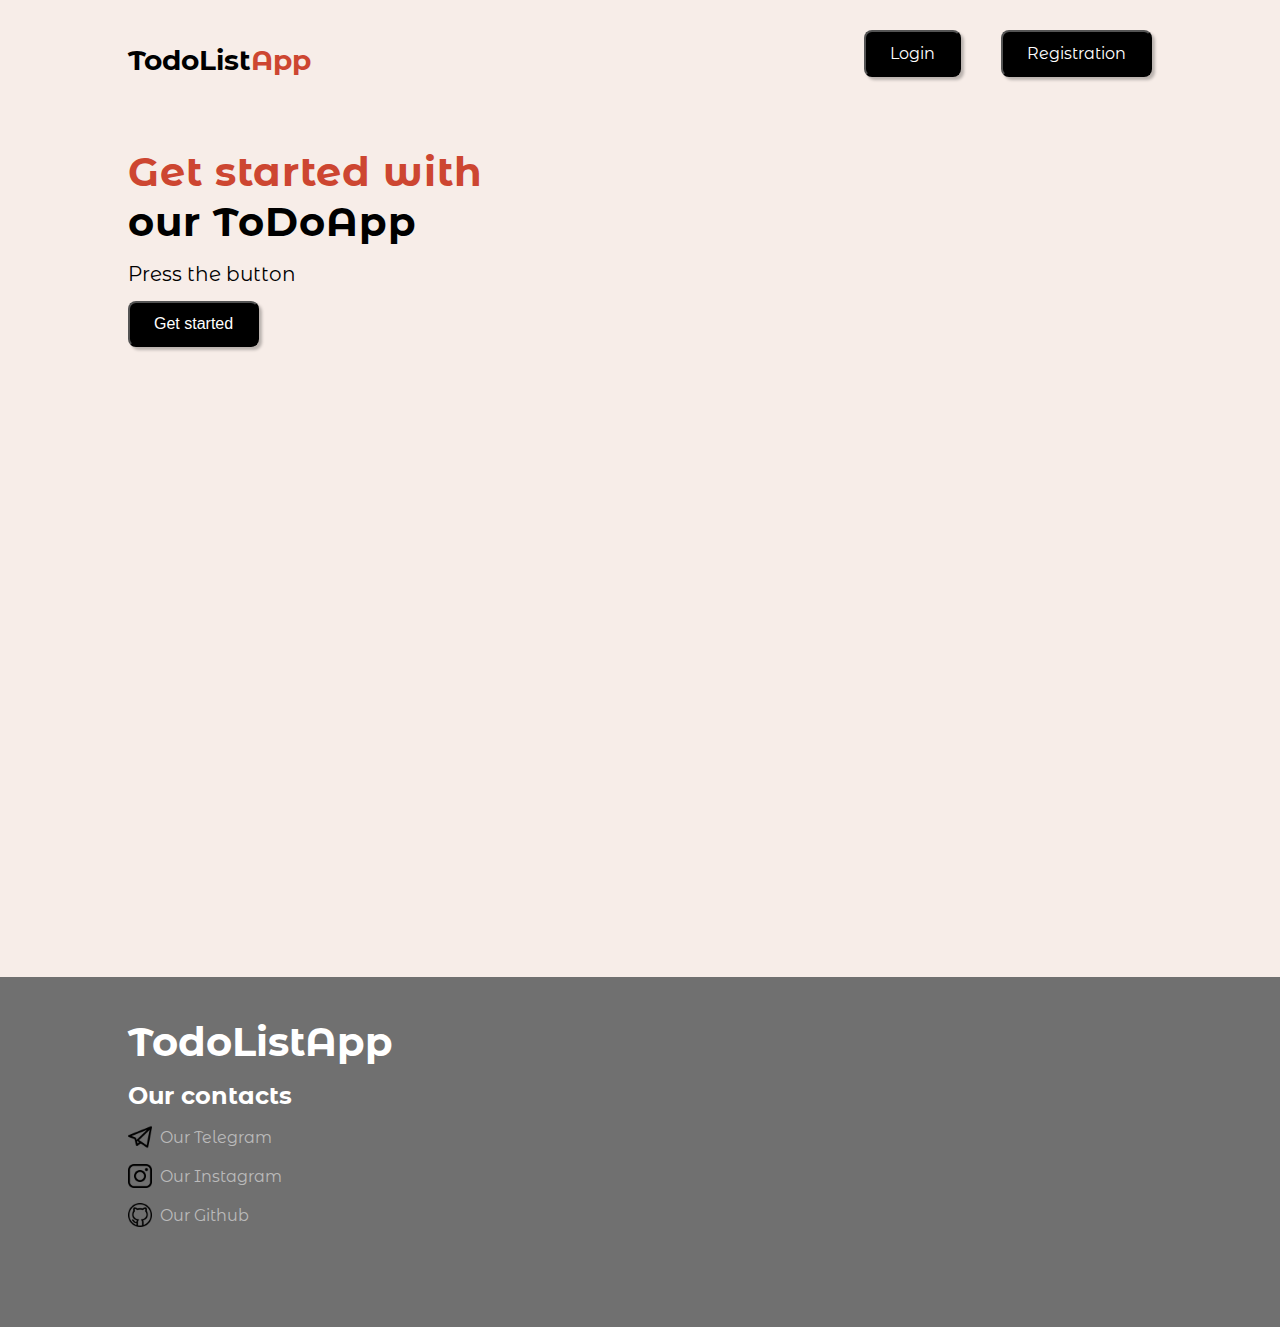
<file: index.html>
<!DOCTYPE html>
<html lang="en">

<head>
    <meta charset="UTF-8">
    <title>TodoList App</title>
    <meta name="viewport" content="width=device-width, initial-scale=1.0">
    <link rel="stylesheet" href="css/core.css">
    <link rel="stylesheet" href="css/style.css">
</head>

<body>

    <header>
        <div class="LoggedOut">
            <div class="container">
                <div class="reg_buttons">
                    <a class="logo" href="index.html">TodoList<span>App</span> </a>
                    <nav>
                        <ul>
                            <li>
                                <button class="headerLink">
                                    <a href="pages/login.html">Login</a>
                                </button>
                            </li>

                            <li>
                                <button class="headerLink">
                                    <a href="pages/registration.html">Registration</a>
                                </button>
                            </li>
                        </ul>
                    </nav>
                </div>
            </div>
        </div>
    </header>

    <div class="LoggedIn hideBlock">
        <div class="container">
            <div class="reg_buttons">
                <a class="logo" href="index.html">TodoList<span>App</span> </a>
                <nav>
                    <ul>
                        <li><span class="usernameOutput"></span></li>
                        <li>
                            <button class="headerLink logoutBtn">
                                <a href="pages/registration.html">Registration</a>
                            </button>
                        </li>
                    </ul>
                </nav>
            </div>
        </div>
    </div>
    <main>
        <div class="container">
            <div class="main_block">
                <div class="main_info">
                    <h1>Get started with our ToDoApp</h1>
                </div>
                <div class="main_info_buttons">
                    <p>Press the button</p>
                    <button class="getStartedBtn" type="button">Get started</button>
                </div>

            </div>
        </div>
    </main>

    <footer>
        <div class="container">
            <div class="footer_info_block">
                <a class="logoFooter" href="index.html">TodoListApp<a>
            </div>
            <div class="footer_contacts">
                <h2 id="contacts">Our contacts</h2>
                <ul>
                    <li>
                        <a class="social_media" href="https://t.me/Nazik_Isaeva">
                            <img src="images/telegramlogo.png" alt="">
                            Our Telegram
                        </a>
                    </li>
                    <li>
                        <a class="social_media" href="https://instagram.com/">
                            <img src="images/insta.png" alt="">
                            Our Instagram
                        </a>
                    </li>
                    <li>
                        <a class="social_media" href="https://github.com/isaevanazik6">
                            <img src="images/github.png" alt="">
                            Our Github
                        </a>
                    </li>

                </ul>
            </div>
        </div>
    </footer>



</body>

<script src="js/index.js"></script>

</html>
</file>
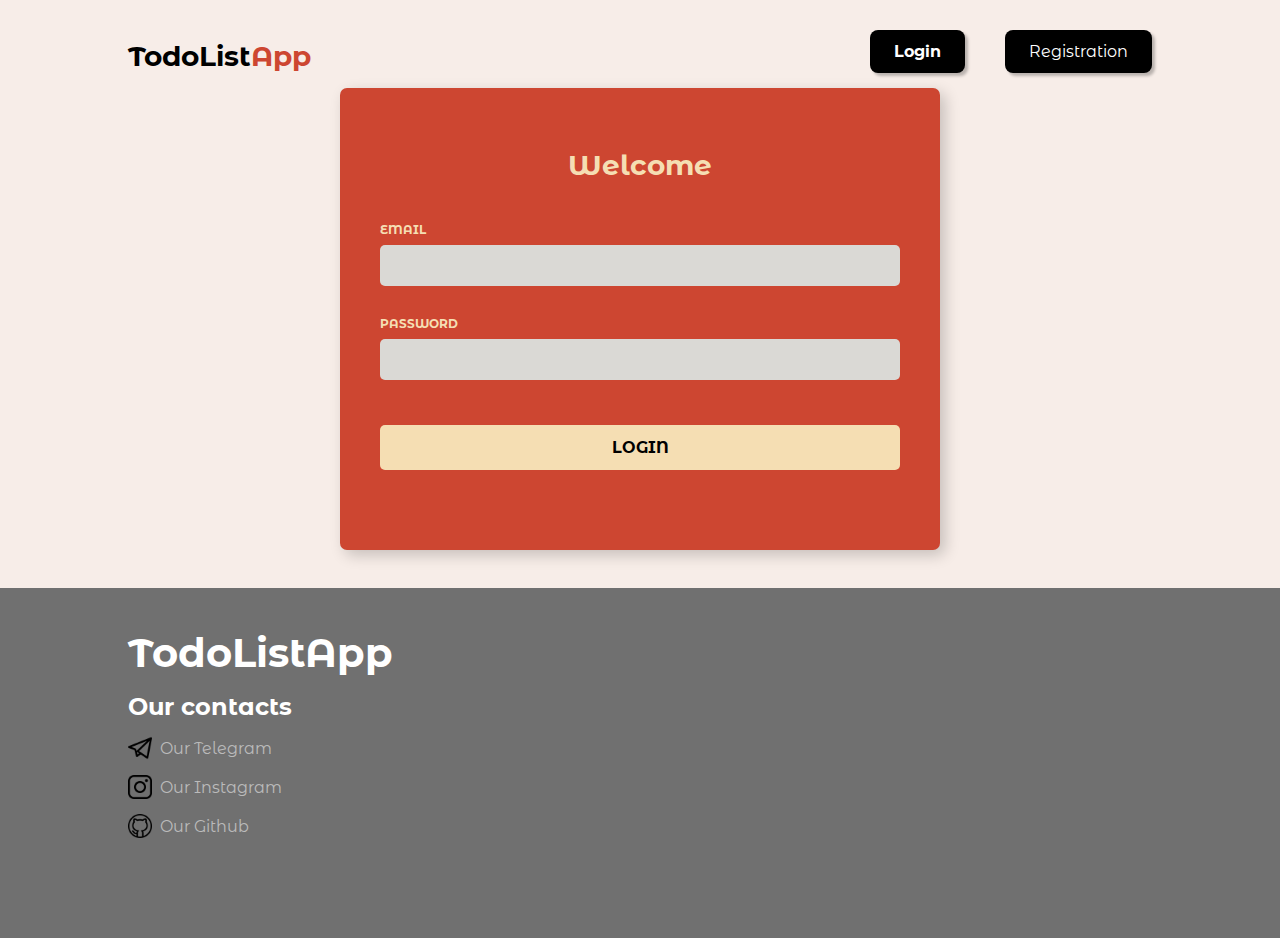
<file: pages/login.html>
<!DOCTYPE html>
<html lang="en">

<head>
    <meta charset="UTF-8">
    <title>TodoList App</title>
    <meta name="viewport" content="width=device-width, initial-scale=1.0">
    <link rel="stylesheet" href="../css/core.css">
    <link rel="stylesheet" href="../css/style.css">

</head>

<body>
    <div class="wrapper">
        <header>
            <div class="container">
                <div class="reg_buttons">
                    <a class="logo" href="../index.html">TodoList<span>App</span> </a>
                    <nav>
                        <ul>
                            <li><a class="headerLink navActive" href="login.html">Login</a></li>

                            <li><a class="headerLink" href="registration.html">Registration</a></li>
                        </ul>
                    </nav>
                </div>
            </div>
        </header>
        <div class="main">
            <div class="container">
                <form class="loginForm">
                    <h2>Welcome </h2>
                    <label>
                        <p>Email</p>
                        <input class="loginEmailInput" type="text">
                    </label>
                    <label>
                        <p>password</p>
                        <input class="loginPasswordInput" type="password">
                    </label>
                    <button class="loginBtn">login</button>
                    <p class="errorMessage"></p>
                </form>
            </div>
        </div>
        <footer>
            <div class="container">
                <div class="footer_info_block">
                    <a class="logoFooter" href="../index.html">TodoListApp<a>
                </div>
                <div class="footer_contacts">
                    <h2 id="contacts">Our contacts</h2>
                    <ul>
                        <li>
                            <a class="social_media" href="https://t.me/Nazik_Isaeva">
                                <img src="../images/telegramlogo.png" alt="">
                                Our Telegram
                            </a>
                        </li>
                        <li>
                            <a class="social_media" href="https://instagram.com/">
                                <img src="../images/insta.png" alt="">
                                Our Instagram
                            </a>
                        </li>
                        <li>
                            <a class="social_media" href="https://github.com/isaevanazik6">
                                <img src="../images/github.png" alt="">
                                Our Github
                            </a>
                        </li>

                    </ul>
                </div>
            </div>
        </footer>
    </div>
</body>

<script src="../js/login.js"></script>

</html>
</file>
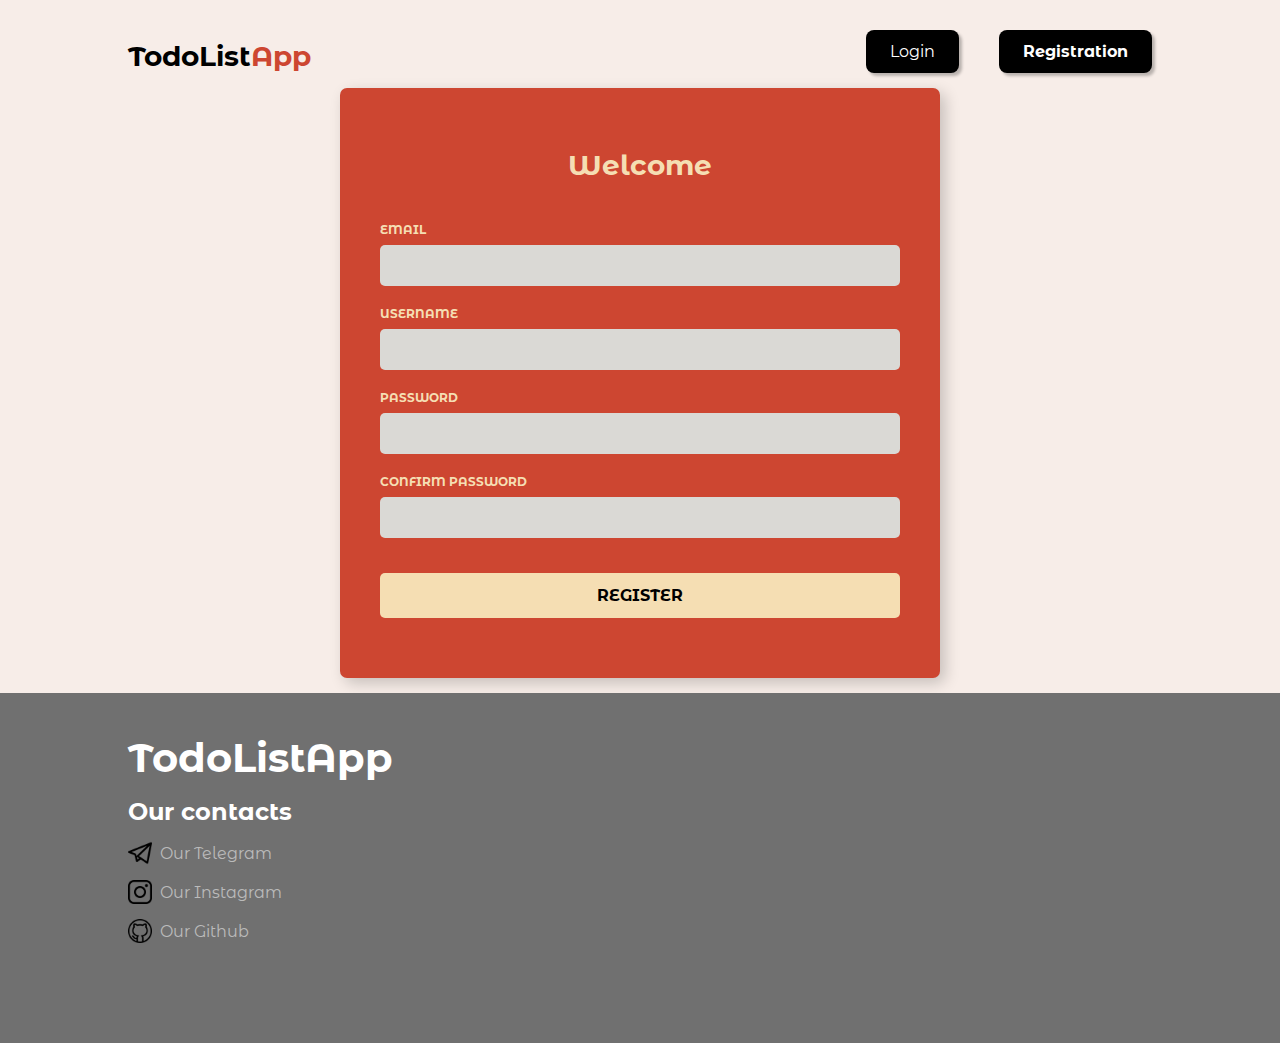
<file: pages/registration.html>
<!DOCTYPE html>
<html lang="en">

<head>
    <meta charset="UTF-8">
    <title>TodoList App</title>
    <meta name="viewport" content="width=device-width, initial-scale=1.0">
    <link rel="stylesheet" href="../css/core.css">
    <link rel="stylesheet" href="../css/style.css">
</head>

<body>

    <header>
        <div class="container">
            <div class="reg_buttons">
                <a class="logo" href="../index.html">TodoList<span>App</span></a>
                <nav>
                    <ul>
                        <li><a class="headerLink" href="login.html">Login</a></li>

                        <li><a class="headerLink navActive" href="registration.html">Registration</a></li>
                    </ul>
                </nav>
            </div>
        </div>
    </header>
    <div class="main">
        <div class="container">
            <form class="regForm">
                <h2>Welcome </h2>
                <label>
                    <p>email</p>
                    <input required class="regEmailInput" type="text">
                </label>
                <label>
                    <p>username</p>
                    <input required class="regUsernameInput" type="text">
                </label>
                <label>
                    <p>password</p>
                    <input required class="regPasswordInput" type="password">
                </label>
                <label>
                    <p>confirm password</p>
                    <input required class="regConfirmPasswordInput" type="password">
                </label>
                <button class="regSubmitBtn" type="submit">register</button>
            </form>
        </div>
    </div>

    <footer>
        <div class="container">
            <div class="footer_info_block">
                <a class="logoFooter" href="../index.html">TodoListApp<a>
            </div>
            <div class="footer_contacts">
                <h2 id="contacts">Our contacts</h2>
                <ul>
                    <li>
                        <a class="social_media" href="https://t.me/Nazik_Isaeva">
                            <img src="../images/telegramlogo.png" alt="">
                            Our Telegram
                        </a>
                    </li>
                    <li>
                        <a class="social_media" href="https://instagram.com/">
                            <img src="../images/insta.png" alt="">
                            Our Instagram
                        </a>
                    </li>
                    <li>
                        <a class="social_media" href="https://github.com/isaevanazik6">
                            <img src="../images/github.png" alt="">
                            Our Github
                        </a>
                    </li>

                </ul>
            </div>
        </div>
    </footer>

</body>
<script src="../js/registration.js"></script>

</html>
</file>
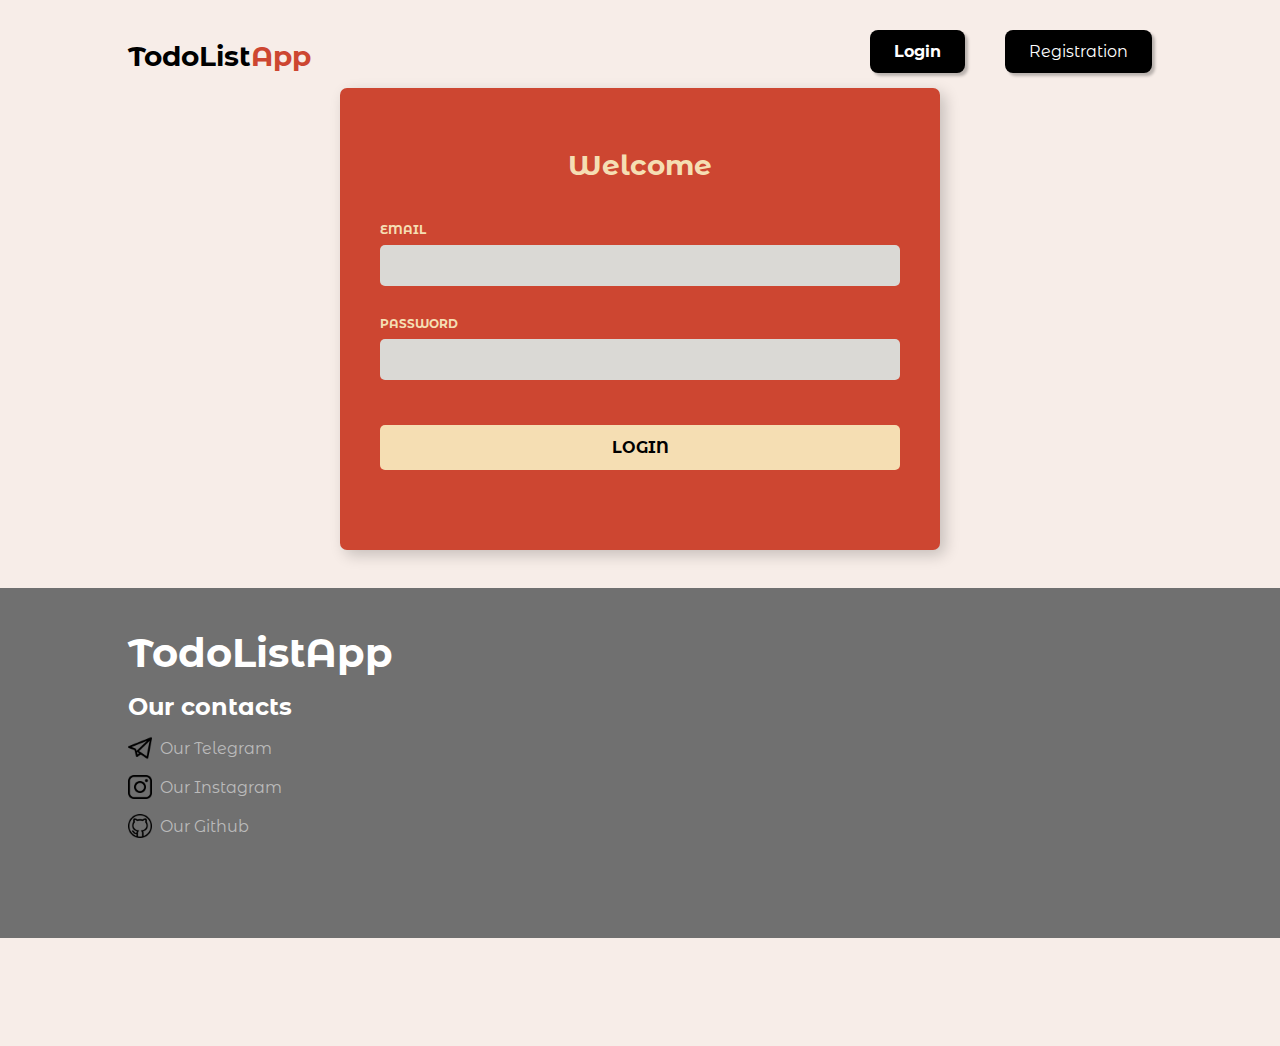
<file: pages/todoList.html>
<!DOCTYPE html>
<html lang="en">

<head>
    <meta charset="UTF-8">
    <title>TodoList App</title>
    <meta name="viewport" content="width=device-width, initial-scale=1.0">
    <link rel="stylesheet" href="../css/style.css">
    <link rel="stylesheet" href="../css/core.css">
    <link rel="stylesheet" href="../css/todoListPage.css">
    <!-- <link rel="stylesheet" href="../css/footer.css"> -->
    <!-- <link rel="stylesheet" href="../css/header.css"> -->

</head>

<body>
    <div class="wrapper">
        <header>
            <div class="container">
                <div class="reg_buttons">
                    <a class="logo" href="../index.html">TodoList<span>App</span></a>
                    <nav>
                        <ul>
                            <li><span class="usernameOutput"></span></li>

                            <li><a class="headerLink logoutBtn" href="../index.html">Logout</a></li>
                        </ul>
                    </nav>
                </div>
            </div>
        </header>
        <div class="main">
            <div class="container">
                <img src="../images/Star.svg" alt="" class="star_img">
                <div class="todoListBlock">
                    <form class="topBlockForm">
                        <h2>Write here your tasks</h2>
                        <div class="topBlockInputs">
                            <label>
                                <span>Title:</span>
                                <input required class="titleInp" type="text">
                            </label>
                            <label>
                                <span>Description:</span>
                                <input required class="descriptionInp" type="text">
                            </label>
                            <button type="submit" class="todoPostBtn">ADD</button>
                        </div>
                        <div class="filterButtons">
                            <button type="button" class="all filterButton active">all</button>
                            <button type="button" class="completed-btn filterButton">completed</button>
                            <button type="button" class="uncompleted filterButton">uncompleted</button>
                        </div>
                    </form>
                    <div class="taskListBlock">

                    </div>
                </div>
            </div>
        </div>


        <footer>
            <div class="container">
                <div class="footer_info_block">
                    <a class="logoFooter" href="../index.html">TodoListApp<a>
                </div>
                <div class="footer_contacts">
                    <h2 id="contacts">Our contacts</h2>
                    <ul>
                        <li>
                            <a class="social_media" href="https://t.me/Nazik_Isaeva">
                                <img src="../images/telegramlogo.png" alt="">
                                Our Telegram
                            </a>
                        </li>
                        <li>
                            <a class="social_media" href="https://instagram.com/">
                                <img src="../images/insta.png" alt="">
                                Our Instagram
                            </a>
                        </li>
                        <li>
                            <a class="social_media" href="https://github.com/isaevanazik6">
                                <img src="../images/github.png" alt="">
                                Our Github
                            </a>
                        </li>

                    </ul>
                </div>
            </div>
        </footer>
    </div>



    <div class="editModalWindow hideBlock">
        <form class="editModalWindowForm">
            <h3>Edit your title</h3>
            <div class="editModalWindowInputs">
                <label>
                    <span>New title:</span>
                    <input required="required" placeholder="..." class="editModalTitleInput" type="text">
                </label>
                <label>
                    <span>New description:</span>
                    <input required="required" placeholder="..." class="editModalDescInput" type="text">
                </label>
                <button type="submit" class="editModalConfirmBtn">CONFIRM</button>
            </div>
            <button type="button" class="editModalCloseBtn">&times;</button>
        </form>
    </div>

</body>


<script src="../js/todoList.js"></script>

</html>
</file>
<file: css/core.css>
@import url('https://fonts.googleapis.com/css2?family=Montserrat+Alternates:ital,wght@0,300;0,400;0,700;1,300;1,400;1,500;1,700&family=Noto+Sans:wght@300;400&display=swap');


* {
    margin: 0;
    padding: 0;
    box-sizing: border-box;
}

html {
    font-family: "Montserrat Alternates";
}

a {
    text-decoration: none;
}

ul {
    list-style: none;
}

.container {
    width: 80%;
    margin: 0 auto;
}



@media only screen and (max-width: 944px) {
    .container {
        width: 95%;
    }
}
</file>
<file: css/style.css>
/*Main =======================*/

body {
    background: var(--Champagne, #F7EDE8);
}

header {
    /* height: 10px; */
    padding: 15px 0 0;
}

.reg_buttons {
    display: flex;
    justify-content: space-between;
    align-items: flex-end;
}

.logo {
    line-height: normal;
    font-size: 28px;
    color: black;
    font-weight: 700;
}

.logo span {
    color: #CD4631
}

.reg_buttons nav ul {
    display: flex;
    align-items: center;
    gap: 40px;
}

@media only screen and (max-width: 944px) {
    .reg_buttons nav ul {
        gap: 15px;
    }
}


.headerLink,
.getStartedBtn {
    color: white;
    font-size: 16px;
    border-radius: 8px;
    background: var(--Black, #000);
    box-shadow: 3px 3px 3px 0px rgba(0, 0, 0, 0.25);
    margin-top: 15px;
    display: flex;
    padding: 12px 24px;
    justify-content: center;
    align-items: center;
    cursor: pointer;

}

.headerLink a {
    color: white;
    font-family: "Montserrat Alternates";

}

.headerLink:hover {
    text-decoration: underline;
}

.headerLine {
    height: 25px;
    width: 1px;
    border: 1px solid #a9a9a9;
}

.usernameOutput {
    font-weight: 700;
    font-size: 20px;
    color: #FF8A56;
}

.navActive {
    font-weight: 700;
}

main {
    height: 100vh;
    min-height: 670px;
    padding-top: 70px;
}

.main_block {
    width: 100%;
}

.main_info {
    /* padding-top: 47px; */
    width: 55%;
}

.main_info h1 {
    color: #000;
    font-size: 72px;
    font-weight: 700;
    line-height: 82.5px;
    letter-spacing: 2px;
}

.main_info h1::first-line {
    color: #CD4631
}

.main_info p {
    margin-top: 27px;
    width: 547px;
    color: #666;
    font-size: 22px;
    font-weight: 400;
    line-height: 33px;
}

.main_info button {
    margin-top: 38px;
    padding: 20px 30px;
    background-color: black;
    color: #fff;
    font-family: Roboto, sans-serif;
    font-size: 18px;
    font-weight: 400;
    line-height: 18px;
    border: none;
    border-radius: 5px;
    cursor: pointer;
}

.main_info button:hover {
    background-color: #212121;
}

.main_info button:active {
    background-color: #000000;
    color: #666666;
}

.main_info_buttons {
    padding-top: 15px;
}

.main_info_buttons p {
    font-size: 20px;
}

@media only screen and (max-width: 1299px) {
    .main {
        min-height: 500px;
    }

    .main_info h1 {
        font-size: 40px;
        line-height: 50px;
        letter-spacing: 1px;
    }

    .main_info {
        width: 385px;
    }

    .main_info p {
        margin-top: 16px;
        width: 350px;
        font-size: 16px;
        line-height: 20px;
    }
}

@media only screen and (max-width: 944px) {
    main {
        padding-top: 10px;
        min-height: 337px;
        height: auto;
    }

    .logo {
        font-size: 20px;
    }



    .headerLink {
        padding: 8px 18px;
        font-size: 10px;
    }

    .reg_buttons nav ul {
        gap: 32px;
    }

    .main {
        height: auto;
        padding-bottom: 100px;
    }

    .main_inner {
        display: flex;
        flex-direction: column;
        gap: 50px;
    }

    .main_info h1 {
        font-size: 34px;

    }

    .main_info {
        width: 65%;
        display: flex;
        padding-top: 50px;
    }

    .main_info_buttons {
        width: 30%;
        display: flex;
        flex-direction: column;
        justify-content: space-evenly;


    }

    .main_info_buttons p {
        margin-top: 37px;
        width: 130px;
        font-size: 26px;
        line-height: 20px;
    }

    .main_block {
        width: 100%;
        display: flex;
    }




    footer {
        height: auto;
        padding: 10px 0;
    }

    .footer_contacts {
        display: flex;
        margin-top: 20px;
    }



    .footer_info_block {
        display: block;
    }
}




.main_todoBlock .todoBlock {
    width: 450px;
    height: 550px;
    border-radius: 6px;
    overflow: hidden;
    box-shadow: 2px 2px 15px rgba(0, 0, 0, 0.2);
}

.main_todoBlock .todoBlock .topBlock {
    height: 100px;
    background-color: black;
    display: flex;
    justify-content: space-around;
    align-items: center;
}

.main_todoBlock .todoBlock .topBlock div {
    border-radius: 3px;
    background-color: #4d4d4d;
    height: 25px;
    width: 150px;
}

.main_todoBlock .todoBlock .taskListBlock {
    height: 450px;
    overflow: hidden;
}

.regForm {
    border-radius: 7px;
    padding: 60px 40px;
    margin: 0 auto;
    width: 600px;
    background-color: #1c1c1c;
    box-shadow: 5px 5px 15px rgba(0, 0, 0, 0.2);
}



.regForm label input {
    border-radius: 5px;
    padding: 10px 10px;
    font-size: 18px;
    outline: none;
    border: none;
    background-color: #dad9d5;
    color: black;
}

.loginForm label p {
    margin-bottom: 8px;
    font-weight: 700;
    font-size: 12px;
    text-transform: uppercase;
    color: wheat;
}



.regForm label {
    display: flex;
    flex-direction: column;
    margin-bottom: 20px;
}

.regForm label p {
    margin-bottom: 8px;
    font-weight: 700;
    font-size: 12px;
    text-transform: uppercase;
    color: wheat;
}

.regSubmitBtn {
    background-color: wheat;
    color: #000000;
    margin-top: 15px;
    width: 100%;
    border: none;
    border-radius: 5px;
    padding: 13px;
    font-size: 16px;
    text-transform: uppercase;
    font-family: "Montserrat Alternates";
    font-weight: 700;
    cursor: pointer;
}

.regSubmitBtn:hover {
    filter: brightness(1.2);
}

.regSubmitBtn:active {
    filter: brightness(0.8);
}

.star_img {
    position: absolute;
    top: 13%;
    left: 87%;
    z-index: 10;
    width: 100px;
    height: 100px;
}

.loginForm,
.regForm {
    border-radius: 7px;
    padding: 60px 40px;
    margin: 15px auto;
    width: 600px;
    background-color: #CD4631;
    box-shadow: 5px 5px 15px rgba(0, 0, 0, 0.2);
}


.loginForm h2 {
    text-align: center;
    color: wheat;
    margin-bottom: 40px;
    font-size: 28px;
}

.loginForm h2 span {
    color: #FF8A56;
}

.loginForm label {
    display: flex;
    flex-direction: column;
    margin-bottom: 30px;
}

.loginForm label input {
    border-radius: 5px;
    padding: 10px 10px;
    font-size: 18px;
    outline: none;
    border: none;
    background-color: #dad9d5;
    color: black;
}

.loginForm label p {
    margin-bottom: 8px;
    font-weight: 700;
    font-size: 12px;
    text-transform: uppercase;
    color: wheat;
}

.loginForm label p span {
    color: #ff0000;
}

.loginBtn {
    background-color: wheat;
    color: #000000;
    margin-top: 15px;
    width: 100%;
    border: none;
    border-radius: 5px;
    padding: 13px;
    font-size: 16px;
    text-transform: uppercase;
    font-family: "Montserrat Alternates";

    font-weight: 700;
    cursor: pointer;
}

.loginBtn:hover {
    filter: brightness(1.2);
}

.loginBtn:active {
    filter: brightness(0.8);
}

.loginForm .errorMessage {
    margin-top: 20px;
    text-align: center;
    color: #fff;
}


.regForm h2 {
    text-align: center;
    color: wheat;
    margin-bottom: 40px;
    font-size: 28px;
}

/* @keyframes animateTodo {
    0% {
        top: 0;
    }

    50% {
        top: -300px;
    }

    100% {
        top: -600px;
    }
}



@media only screen and (max-width: 1299px) {
    .main_todoBlock .todoBlock {
        width: 450px;
        height: 450px;
    }

    .main_todoBlock .todoBlock .topBlock {
        height: 80px;
    }

    .main_todoBlock .todoBlock .taskListBlock {
        height: 370px;
        overflow: hidden;
    }
}

@media only screen and (max-width: 944px) {
    .main_todoBlock .todoBlock {
        width: 100%;
        height: 350px;
    }

    .main_todoBlock .todoBlock .topBlock {
        height: 80px;
    }

    .main_todoBlock .todoBlock .topBlock div {
        height: 25px;
        width: 250px;
    }

    .main_todoBlock .todoBlock .taskListBlock {
        height: 270px;
        overflow: hidden;
    }
}

@media only screen and (max-width: 640px) {
    .main_todoBlock .todoBlock .topBlock div {
        width: 120px;
    }
} */




/*Footer =====================*/

footer {
    padding-top: 40px;
    background-color: #707070;
    height: 350px;
}

#contacts {
    color: white;
}

.footer_info_block {
    display: flex;
    flex-direction: column;
    gap: 15px;

    width: 20%;
}

.logoFooter {

    color: white;
    font-size: 40px;
    font-weight: 700;
}

.logoFooter span {
    color: #FF8A56;
}

.footer_contacts h5 {
    margin-bottom: 24px;
    color: #fff;
    font-weight: 700;
    font-size: 24px;
}

.footer_contacts ul {
    display: flex;
    gap: 15px;
    flex-direction: column;
}

.footer_contacts ul li a {
    display: flex;
    align-items: center;
    gap: 8px;
    color: #bbb;
    font-size: 16px;
}

.hideBlock {
    display: none;
}



.social_media img {
    width: 24px;
    height: 24px;
}

@media only screen and (max-width: 640px) {
    /* footer {
        height: auto;
        padding: 10px 0;
    } */

    #contacts {
        font-size: 15px;
    }

    .logoFooter {
        font-size: 30px;
        justify-content: center;
    }

    .footer_info_block {
        width: 100%;
        text-align: center;
    }

    .footer_contacts ul {
        flex-direction: row;
    }

    .footer_contacts ul li a {
        font-size: 12px;
    }

    .loginForm,
    .regForm {
        width: 100%;
        margin-top: 30px;
    }

    .star_img {
        position: absolute;
        top: 10%;
        left: 86%;
        z-index: 10;
        width: 50px;
        /* height: 75px; */
    }

    .reg_buttons {

        align-items: center;
    }

    .logoutBtn {
        margin: 0;
    }
}
</file>
<file: css/todoListPage.css>
.main {
    height: 100vh;
    min-height: 670px;

}





.todoListBlock {
    position: relative;
    z-index: 9;
    overflow: hidden;
    margin-top: 75px;
    /*height: 500px;*/
    /*border: 2px solid grey;*/
    border-radius: 10px;
    box-shadow: 5px 5px 30px rgba(0, 0, 0, 0.2);
}



.topBlockForm {
    background-color: #707070;
    /*height: 190px;*/
    padding: 25px 25px 10px;
}

@media only screen and (max-width: 944px) {
    .topBlockForm {
        padding: 30px 30px 15px;
    }
}

.topBlockForm h2 {
    color: white;
}

.topBlockForm h2 span {
    color: #FFF;
}

.topBlockInputs {
    margin-top: 20px;
    width: 100%;
    display: flex;
    justify-content: space-between;
}

@media only screen and (max-width: 944px) {
    .topBlockInputs {
        flex-direction: column;
        align-items: flex-start;
        gap: 10px;
    }
}

.topBlockInputs label {
    display: flex;
    align-items: center;
}

@media only screen and (max-width: 944px) {
    .topBlockInputs label {
        flex-direction: column;
        align-items: flex-start;
        width: 100%;
        gap: 5px;
    }
}

.topBlockInputs label input {
    width: 400px;
    height: 30px;
    margin-left: 10px;
    outline: none;
    padding: 0 10px;
    border-radius: 5px;
    border: none;
    font-family: "Roboto", sans-serif;
    font-weight: 400;
    font-size: 16px;
}



@media only screen and (max-width: 1299px) {
    .topBlockInputs label input {
        width: 250px;
    }
}


@media only screen and (max-width: 944px) {
    .topBlockInputs label input {
        width: 100%;
        margin: 0;
    }
}

.topBlockInputs label span {
    color: #FFF;
    font-size: 20px;
    font-weight: 700;
}


@media only screen and (max-width: 944px) {
    .topBlockInputs label span {
        font-size: 16px;
    }
}

.todoPostBtn {
    width: 70px;
    height: 32px;
    border: none;
    border-radius: 5px;
    /* font-family: "Roboto", sans-serif; */
    cursor: pointer;
    font-weight: 700;
    background-color: #FFF;
}

@media only screen and (max-width: 944px) {
    .todoPostBtn {
        width: 100%;
    }
}

.todoPostBtn:hover {
    filter: brightness(1.2);
}

.todoPostBtn:active {
    filter: brightness(0.8);
}

.filterButtons {
    margin-top: 35px;
    width: 100%;
    height: 35px;
    display: flex;
    gap: 30px;
}

@media only screen and (max-width: 944px) {
    .filterButtons {
        margin-top: 20px;
    }
}

@media only screen and (max-width: 640px) {
    .filterButtons {
        gap: 10px;
    }
}


.filterButtons button {
    width: 100%;
    border: none;
    border-radius: 5px;
    font-family: "Roboto", sans-serif;
    cursor: pointer;
    font-weight: 700;
    background-color: #2f2f2f;
    color: #ffffff;
    text-transform: uppercase;
}

@media only screen and (max-width: 640px) {
    .filterButtons button {
        padding: 0 5px;
        font-size: 14px;
    }
}

.filterButtons button:hover {
    filter: brightness(1.3);
}

.filterButtons button:active {
    filter: brightness(0.8);
}

.filterButtons .active {
    background-color: #FFF;
    color: #000;
}

.taskListBlock {
    height: 410px;
    overflow-y: auto;
}

@media only screen and (max-width: 944px) {
    .taskListBlock {
        height: 300px;
    }
}

@media only screen and (max-width: 640px) {
    .taskListBlock {
        height: 500px;
    }
}

.taskBlock {
    padding: 20px 20px;
    min-height: 100px;
    display: flex;
    justify-content: space-between;
    align-items: center;
    /*background-color: #dadada;*/
    border-bottom: 1px solid #e8e8e8;
}



@media only screen and (max-width: 640px) {
    .taskBlock {
        flex-direction: column;
        align-items: flex-start;
        gap: 10px;
    }
}



.taskBlockLine {
    height: 40px;
    width: 1px;
    border: 1px solid #e5e5e5;
}

@media only screen and (max-width: 640px) {
    .taskBlockLine {
        width: 100%;
        height: 1px;
    }
}

.taskTitleDescCheckbox {
    display: flex;
    align-items: flex-start;
    gap: 20px;
}


/*@media only screen and (max-width: 640px) {*/
/*    .taskTitleDescCheckbox {*/
/*        flex-direction: column;*/
/*    }*/
/*}*/

.taskCheckbox[type="checkbox"] {
    margin-top: 6px;
    -webkit-appearance: none;
    appearance: none;

    color: #0c0c0c;
    width: 20px;
    height: 20px;
    border: 2px solid #0c0c0c;
    border-radius: 0.15em;
    transform: translateY(-0.075em);
    display: grid;
    place-content: center;
    cursor: pointer;
}

.taskCheckbox[type="checkbox"]::before {
    content: "";
    width: 25px;
    height: 25px;
    transform: scale(0);
    transition: 100ms transform ease-in-out;
    box-shadow: inset 20px 20px #31e100;
    clip-path: polygon(14% 44%, 0 65%, 50% 100%, 100% 16%, 80% 0%, 43% 62%);
}

.taskCheckbox[type="checkbox"]:checked::before {
    transform: scale(1);
}

.taskTitleDesc {
    display: flex;
    flex-direction: column;
    gap: 20px;
    width: 850px;
}

@media only screen and (max-width: 1299px) {
    .taskTitleDesc {
        width: 600px;
    }
}

@media only screen and (max-width: 944px) {
    .taskTitleDesc {
        width: 320px;
    }
}

@media only screen and (max-width: 640px) {
    .taskTitleDesc {
        width: 100%;
    }
}

.taskTitle {
    font-size: 20px;
    color: #CD4631;
    ;
    word-break: break-word;
}

.taskDesc {
    font-size: 16px;
    color: #3d3d3d;
    word-break: break-word;
}

.taskButtons {
    display: flex;
    gap: 15px;
    height: 40px;
}

.taskButtons button {
    width: 70px;
    height: 100%;
    border: none;
    border-radius: 5px;
    font-family: "Roboto", sans-serif;
    cursor: pointer;
    font-weight: 700;
}



.taskEdit {
    background-color: black;
    color: white;
}

.taskDelete {
    background-color: #ff5d5d;
    color: white;
}

.taskEdit:hover {
    background-color: #3b3b3b;
    color: white;
}

.taskEdit:active {
    background-color: black;
    color: #c7c7c7;
}

.taskDelete {
    background-color: #ff4747;
    color: white;
}

.taskDelete:hover {
    background-color: #fc6c6c;
    color: white;
}

.taskDelete:active {
    background-color: #d93c3c;
    color: #c7c7c7;
}

/*Modal window=========================*/

.editModalWindow {
    top: 0;
    position: fixed;
    width: 100vw;
    height: 100vh;
    background-color: rgba(0, 0, 0, 0.7);
    display: flex;
    align-items: center;
    justify-content: center;
}

.editModalWindowForm {
    position: relative;
    width: 600px;
    background-color: #707070;
    padding: 40px;
    border-radius: 10px;
}



.editModalWindowForm h3 {
    color: white;
    font-size: 25px;
}

.editModalWindowForm h3 span {
    color: #FFF;
}

.editModalWindowInputs {
    margin-top: 20px;
    width: 100%;
    display: flex;
    gap: 20px;
    flex-direction: column;
    justify-content: space-between;
}

.editModalWindowInputs label {
    display: flex;
    flex-direction: column;

}

.editModalWindowInputs label input {
    width: 100%;
    height: 30px;
    margin-top: 10px;
    outline: none;
    padding: 0 10px;
    border-radius: 5px;
    border: none;
    font-weight: 400;
    font-size: 16px;
}

.editModalWindowInputs label span {
    color: #FFF;
    font-size: 16px;
    font-weight: 700;
}

.editModalConfirmBtn {
    margin: 24px auto 0;
    display: block;
    width: 350px;
    height: 40px;
    border: none;
    border-radius: 5px;
    font-family: "Roboto", sans-serif;
    cursor: pointer;
    font-weight: 700;
    background-color: #FFF;
}



.editModalConfirmBtn:hover {
    filter: brightness(1.2);
}

.editModalConfirmBtn:active {
    filter: brightness(0.8);
}

.editModalCloseBtn {
    background-color: transparent;
    border: none;
    font-size: 40px;
    color: #b7b7b7;
    position: absolute;
    cursor: pointer;
    top: 0;
    right: 15px;
}

.editModalCloseBtn:hover {
    color: #ffffff;
}

.editModalCloseBtn:active {
    color: #797979;
}

.hideBlock {
    display: none;
}

.noTasksMessage {
    color: #bbbbbb;
    font-weight: 700;
    font-size: 30px;
    text-transform: uppercase;
    height: 100%;
    display: flex;
    align-items: center;
    justify-content: center;
}
</file>
